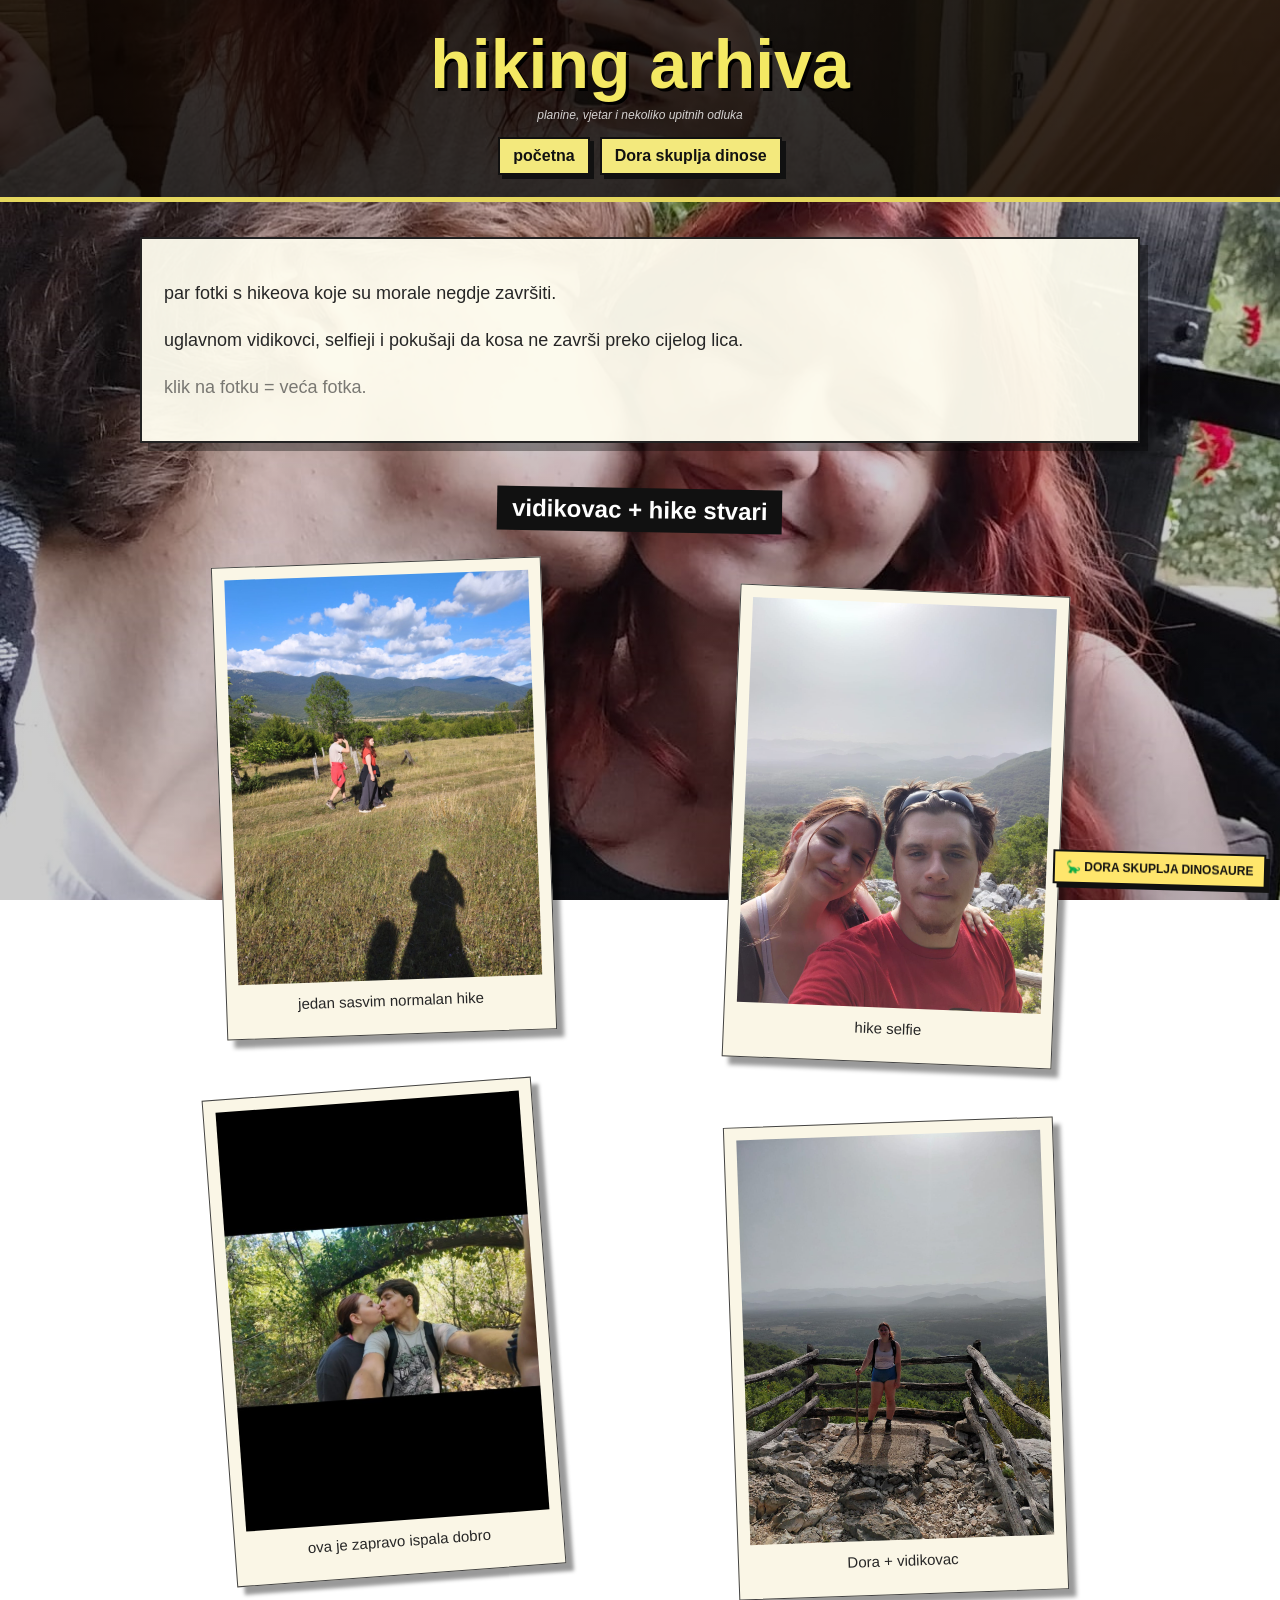
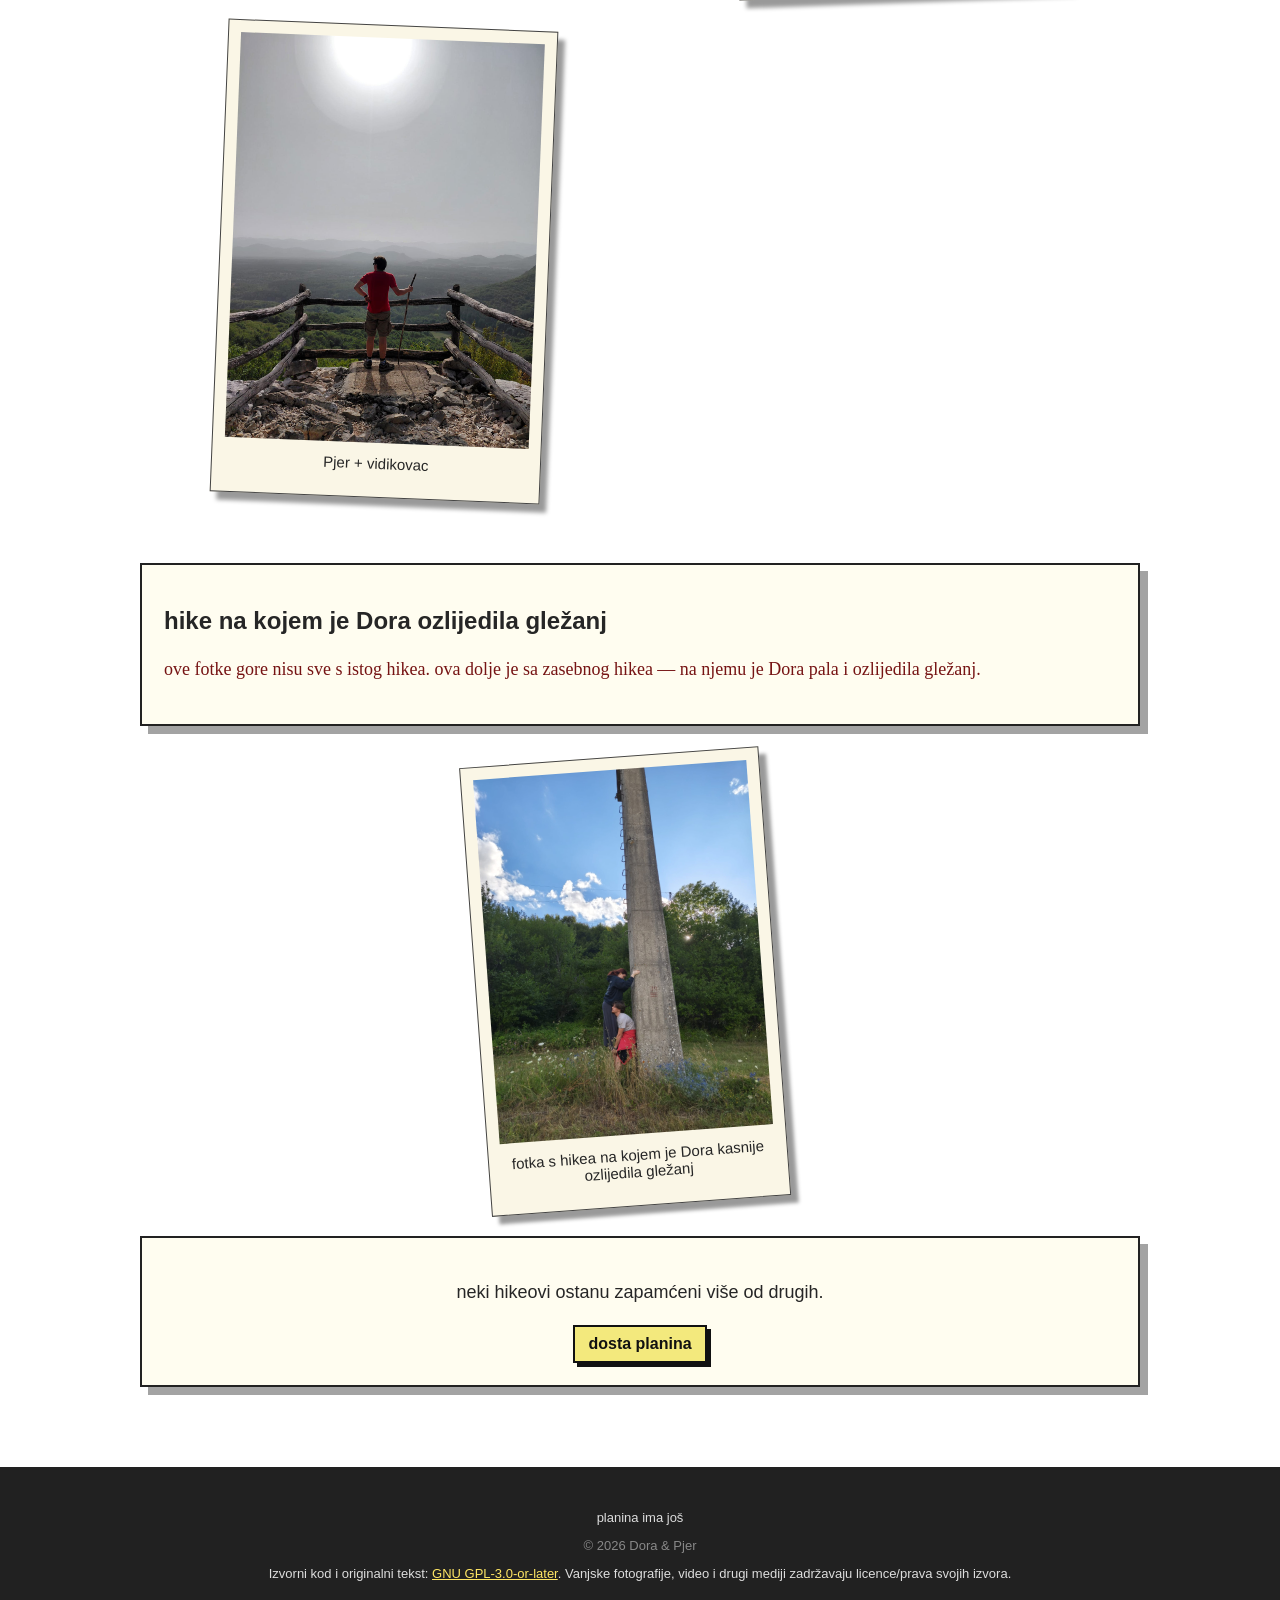
<file: hikes.html>
<!DOCTYPE html>
<html lang="hr">
<head>
    <meta charset="UTF-8">
    <meta name="viewport" content="width=device-width, initial-scale=1.0">
    <title>hiking arhiva</title>
    <link rel="icon" type="image/x-icon" href="images/favicon.ico">
    <link rel="stylesheet" href="mystyle.css">
    <link rel="stylesheet" href="extras.css">
</head>
<body class="secret-page">
    <header class="top secret-header">
        <h1>hiking arhiva</h1>
        <p class="tiny-warning">planine, vjetar i nekoliko upitnih odluka</p>
        <nav>
            <a href="index.html">početna</a>
            <a href="snake.html">Dora skuplja dinose</a>
        </nav>
    </header>

    <main>
        <section class="paper">
            <p>par fotki s hikeova koje su morale negdje završiti.</p>
            <p>uglavnom vidikovci, selfieji i pokušaji da kosa ne završi preko cijelog lica.</p>
            <p class="small-text">klik na fotku = veća fotka.</p>
        </section>

        <h2 class="section-title">vidikovac + hike stvari</h2>

        <section class="hike-wall hike-grid">
            <figure class="photo rotate-left">
                <img src="images/slike%20update%20stranica/hike%20normal.jpeg" alt="Normalna hiking slika">
                <figcaption>jedan sasvim normalan hike</figcaption>
            </figure>

            <figure class="photo rotate-right">
                <img src="images/slike%20update%20stranica/hike%20selfie.jpeg" alt="Hiking selfie">
                <figcaption>hike selfie</figcaption>
            </figure>

            <figure class="photo hard-rotate">
                <img src="images/slike%20update%20stranica/ljepa%20slika%20s%20hika.jpeg" alt="Lijepa slika s hika">
                <figcaption>ova je zapravo ispala dobro</figcaption>
            </figure>

            <figure class="photo rotate-left">
                <img src="images/slike%20update%20stranica/slika%20dora%20hajk%20vidikovac.jpeg" alt="Dora na vidikovcu">
                <figcaption>Dora + vidikovac</figcaption>
            </figure>

            <figure class="photo rotate-right">
                <img class="pjer-secret" id="pjer-hike-photo" src="images/slike%20update%20stranica/slika%20pjer%20hike%20vidikovac.jpeg" alt="Pjer na vidikovcu">
                <figcaption>Pjer + vidikovac</figcaption>
            </figure>
        </section>

        <section class="paper ankle-intro">
            <h2>hike na kojem je Dora ozlijedila gležanj</h2>
            <p class="hike-note">ove fotke gore nisu sve s istog hikea. ova dolje je sa zasebnog hikea — na njemu je Dora pala i ozlijedila gležanj.</p>
        </section>

        <section class="hike-wall single-hike">
            <figure class="photo hard-rotate" id="ankle-photo">
                <img class="no-lightbox" src="images/slike%20update%20stranica/dora%20nakon%20ove%20slike%20padne%20i%20istegne%20glezanj.jpeg" alt="Dora na hikeu">
                <figcaption id="ankle-caption">fotka s hikea na kojem je Dora kasnije ozlijedila gležanj</figcaption>
            </figure>
        </section>

        <section class="paper center">
            <p>neki hikeovi ostanu zapamćeni više od drugih.</p>
            <a class="ugly-button" href="index.html">dosta planina</a>
        </section>
    </main>

    <footer>
        <p>planina ima još</p>
        <p class="footer-secret">© <span data-current-year></span> Dora &amp; Pjer</p>
    </footer>

    <div id="leg-layer" class="leg-layer" aria-hidden="true"></div>

    <script src="/main.js"></script>
    <script src="/fun.js"></script>
    <script src="/hikes-tweaks.js"></script>
</body>
</html>
</file>
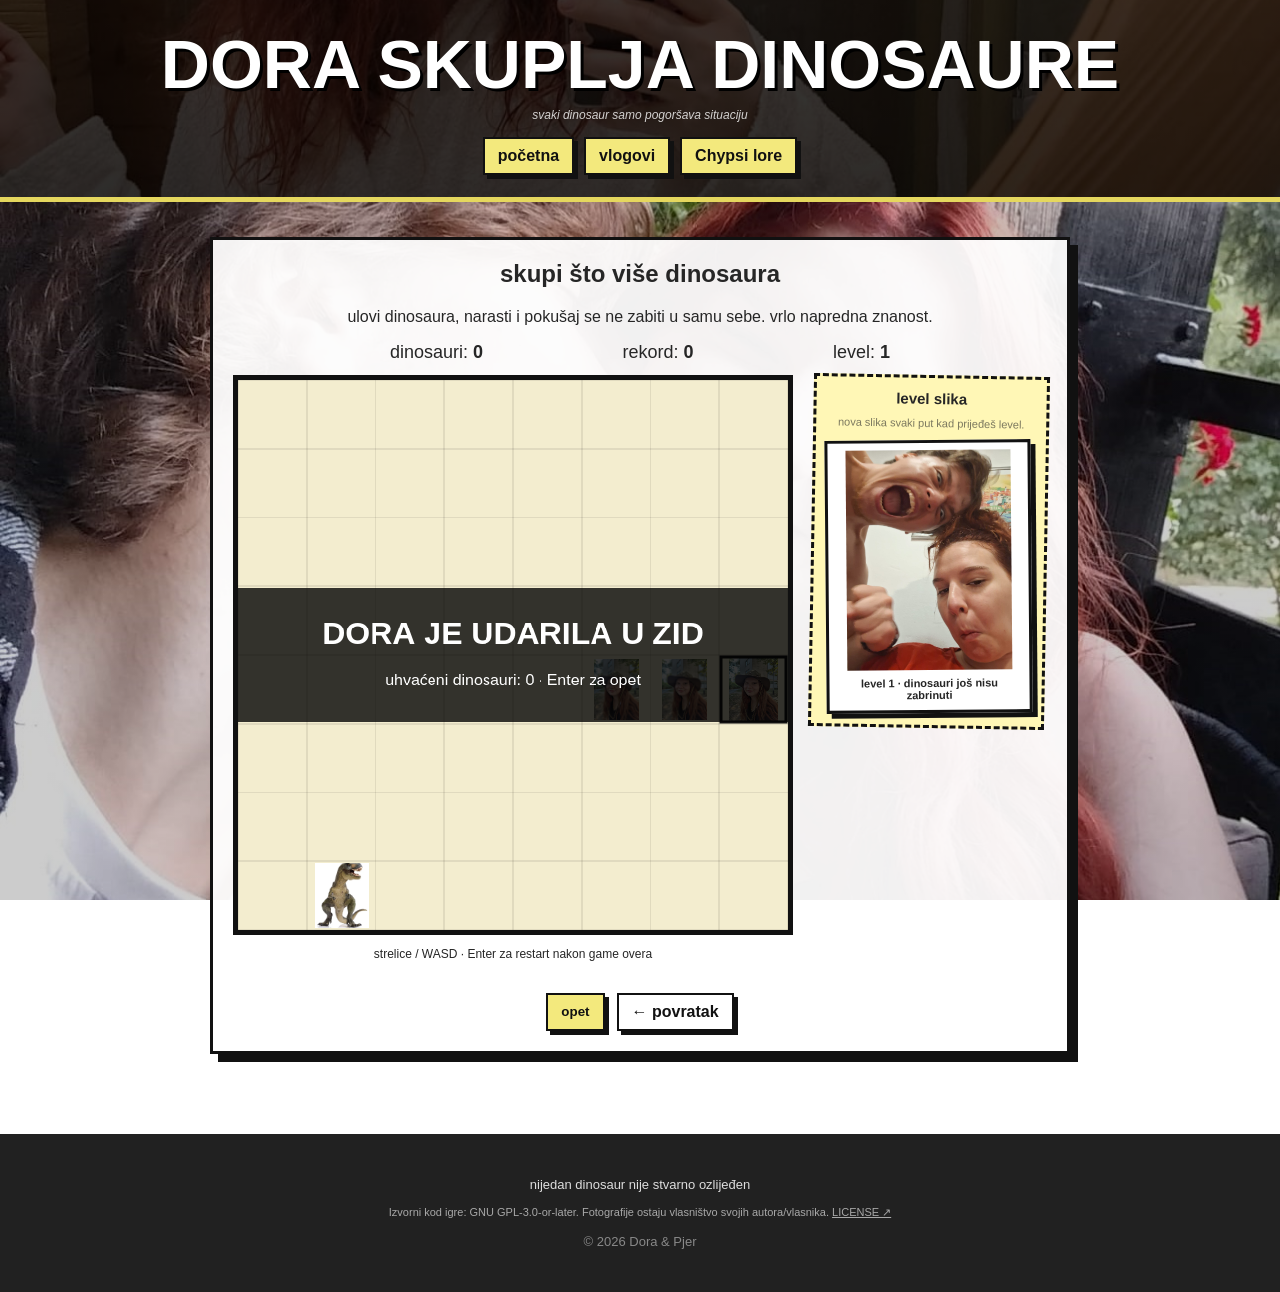
<file: snake.html>
<!DOCTYPE html>
<html lang="hr">
<head>
    <meta charset="UTF-8">
    <meta name="viewport" content="width=device-width, initial-scale=1.0">
    <title>Dora skuplja dinose</title>
    <link rel="icon" type="image/x-icon" href="images/favicon.ico">
    <link rel="stylesheet" href="mystyle.css">
    <link rel="stylesheet" href="extras.css">
    <link rel="stylesheet" href="deep.css">
    <link rel="stylesheet" href="snake-mobile.css">
</head>
<body class="game-page">
    <header class="top">
        <h1>DORA SKUPLJA DINOSAURE</h1>
        <p class="tiny-warning">svaki dinosaur samo pogoršava situaciju</p>
        <nav>
            <a href="index.html">početna</a>
            <a href="youtube.html">vlogovi</a>
            <a href="chipsy.html">Chypsi lore</a>
        </nav>
    </header>

    <main>
        <section class="game-wrapper">
            <h2>skupi što više dinosaura</h2>
            <p>ulovi dinosaura, narasti i pokušaj se ne zabiti u samu sebe. vrlo napredna znanost.</p>

            <div class="game-info">
                <span>dinosauri: <strong id="score">0</strong></span>
                <span>rekord: <strong id="best-score">0</strong></span>
                <span class="game-level">level: <strong id="game-level">1</strong></span>
            </div>

            <div class="game-layout">
                <div class="game-board-column">
                    <canvas id="snake" width="560" height="560" aria-label="Dora skuplja dinosaure igra"></canvas>
                    <p class="game-help">
                        <span class="desktop-game-help">strelice / WASD · Enter za restart nakon game overa</span>
                        <span class="mobile-game-help">swipe po ploči ili koristi tipke ispod</span>
                    </p>
                </div>

                <aside class="game-reward-rail" aria-live="polite">
                    <h3>level slika</h3>
                    <p class="small-text">nova slika svaki put kad prijeđeš level.</p>
                    <div id="side-reward" class="level-decor-card">
                        <img id="side-reward-image" src="" alt="level slika">
                        <p id="side-reward-text">level 1</p>
                    </div>
                </aside>
            </div>

            <div class="game-controls" aria-label="kontrole za mobitel">
                <button class="up" data-dir="up" type="button" aria-label="gore">↑</button>
                <button class="left" data-dir="left" type="button" aria-label="lijevo">←</button>
                <button class="down" data-dir="down" type="button" aria-label="dolje">↓</button>
                <button class="right" data-dir="right" type="button" aria-label="desno">→</button>
            </div>

            <div class="button-row" style="justify-content:center;">
                <button id="restart" class="retro-button" type="button">opet</button>
                <a class="ugly-button secondary-button" href="index.html">← povratak</a>
            </div>
        </section>
    </main>

    <footer>
        <p>nijedan dinosaur nije stvarno ozlijeđen</p>
        <p class="license-note">Izvorni kod igre: GNU GPL-3.0-or-later. Fotografije ostaju vlasništvo svojih autora/vlasnika. <a href="https://github.com/pidoww/dora-pjer/blob/main/LICENSE" target="_blank" rel="noopener noreferrer">LICENSE ↗</a></p>
        <p class="footer-secret">© <span data-current-year></span> Dora &amp; Pjer</p>
    </footer>

    <script src="/main.js"></script>
    <script src="/fun.js"></script>
    <script src="/snake.js"></script>
</body>
</html>
</file>
<file: mystyle.css>
* {
    box-sizing: border-box;
}

html {
    scroll-behavior: smooth;
}

body {
    margin: 0;
    min-height: 100vh;
    font-family: Arial, Helvetica, sans-serif;
    color: #262626;
    background-image:
        linear-gradient(rgba(0, 0, 0, 0.20), rgba(0, 0, 0, 0.20)),
        url("images/background.jpg");
    background-size: cover;
    background-position: center;
    background-attachment: fixed;
}

a {
    color: #7c143c;
}

.top {
    color: white;
    text-align: center;
    padding: 30px 15px 22px;
    background:
        linear-gradient(rgba(0, 0, 0, 0.78), rgba(0, 0, 0, 0.82)),
        url("images/header-pattern.jpg") center / cover;
    border-bottom: 5px solid #e5d75e;
}

.top h1 {
    margin: 0;
    font-size: clamp(34px, 7vw, 68px);
    line-height: 1;
    text-shadow: 3px 3px 0 #000;
    user-select: none;
}

.tiny-warning {
    margin: 10px 0 15px;
    font-size: 12px;
    font-style: italic;
    opacity: 0.8;
}

nav {
    display: flex;
    justify-content: center;
    flex-wrap: wrap;
    gap: 10px;
}

nav a,
.ugly-button,
.youtube-button,
.retro-button {
    display: inline-block;
    padding: 8px 13px;
    color: #111;
    background: #f3e97d;
    border: 2px solid #111;
    box-shadow: 4px 4px 0 #111;
    text-decoration: none;
    font-weight: bold;
    cursor: pointer;
    font-family: inherit;
}

nav a:hover,
.ugly-button:hover,
.youtube-button:hover,
.retro-button:hover {
    transform: translate(2px, 2px);
    box-shadow: 2px 2px 0 #111;
}

main {
    width: min(1000px, calc(100% - 24px));
    margin: 35px auto 80px;
}

.paper {
    margin: 30px auto;
    padding: 22px;
    background: rgba(255, 253, 240, 0.95);
    border: 2px solid #222;
    box-shadow: 8px 8px 0 rgba(0, 0, 0, 0.36);
}

.paper p {
    font-size: 18px;
    line-height: 1.6;
}

.intro {
    max-width: 850px;
    transform: rotate(-0.35deg);
}

.random-note {
    display: inline-block;
    margin-top: 8px;
    padding: 7px 12px;
    background: #fff081;
    border: 1px solid #ad9f32;
    font-family: "Comic Sans MS", cursive;
    transform: rotate(-2deg);
}

.section-title {
    display: table;
    margin: 45px auto 25px;
    padding: 8px 15px;
    color: white;
    background: #111;
    transform: rotate(1deg);
}

.photo-wall,
.hike-wall,
.friend-grid {
    display: flex;
    justify-content: center;
    align-items: flex-start;
    flex-wrap: wrap;
    gap: 20px;
}

.photo {
    width: min(300px, 88vw);
    margin: 0;
    padding: 12px 12px 25px;
    background: #faf6e6;
    border: 1px solid #444;
    box-shadow: 7px 8px 4px rgba(0, 0, 0, 0.4);
    transition: transform 0.12s ease;
}

.photo:hover {
    z-index: 3;
    transform: rotate(0deg) scale(1.035);
}

.photo img {
    display: block;
    width: 100%;
    max-height: 420px;
    object-fit: cover;
    background: #ddd;
}

.photo figcaption {
    padding-top: 12px;
    text-align: center;
    font-size: 15px;
}

.rotate-left { transform: rotate(-2deg); }
.rotate-right { transform: rotate(2.3deg); }
.hard-rotate { transform: rotate(-4.2deg); }

.small-text {
    display: block;
    margin-top: 5px;
    font-size: 11px;
    opacity: 0.6;
}

.clickable-secret {
    cursor: pointer;
}

.friend-photo {
    width: min(300px, 86vw);
}

.youtube-box {
    position: relative;
    margin: 50px auto;
    padding: 34px;
    color: white;
    background: #d93b3b;
    border: 4px solid #111;
    box-shadow: 10px 10px 0 #111;
    transform: rotate(0.6deg);
}

.youtube-box h2 {
    font-size: 32px;
    margin: 0 0 8px;
}

.youtube-box small {
    display: block;
    margin-top: 15px;
    opacity: 0.75;
}

.sticker {
    position: absolute;
    top: -18px;
    right: 20px;
    padding: 8px;
    color: #111;
    background: yellow;
    border: 2px solid #111;
    font-weight: bold;
    transform: rotate(7deg);
}

.button-row {
    display: flex;
    flex-wrap: wrap;
    gap: 12px;
    margin-top: 20px;
}

.secondary-button {
    background: #fff;
}

.suspicious {
    font-size: 12px !important;
    opacity: 0.48;
}

footer {
    padding: 30px;
    color: #ddd;
    background: rgba(0, 0, 0, 0.87);
    text-align: center;
    font-size: 13px;
}

footer a {
    color: #ffe664;
}

.footer-secret {
    opacity: 0.55;
}

/* popup */
.meme-popup {
    position: fixed;
    z-index: 99999;
    left: 50%;
    top: 50%;
    width: min(430px, calc(100% - 28px));
    padding: 12px;
    background: #fff;
    border: 5px solid #111;
    box-shadow: 15px 15px 0 rgba(0, 0, 0, 0.62);
    text-align: center;
    transform: translate(-50%, -50%) rotate(-2deg);
}

.meme-popup img {
    display: block;
    width: 100%;
    max-height: 58vh;
    object-fit: contain;
}

.meme-popup p {
    margin: 10px 4px 3px;
    font-weight: bold;
}

.meme-popup button {
    position: absolute;
    top: -16px;
    right: -16px;
    width: 36px;
    height: 36px;
    color: white;
    background: #e41f1f;
    border: 3px solid #111;
    font-weight: bold;
    cursor: pointer;
}

.hidden {
    display: none !important;
}

.meme-shake {
    animation: memeShake 0.42s linear;
}

@keyframes memeShake {
    0% { transform: translate(-50%, -50%) rotate(-6deg); }
    25% { transform: translate(-47%, -51%) rotate(5deg); }
    50% { transform: translate(-52%, -48%) rotate(-4deg); }
    75% { transform: translate(-49%, -53%) rotate(3deg); }
    100% { transform: translate(-50%, -50%) rotate(-2deg); }
}

/* fake chips cans */
.chip-layer {
    position: fixed;
    inset: 0;
    pointer-events: none;
    z-index: 9990;
    overflow: hidden;
}

.chip-can {
    position: fixed;
    width: 64px;
    height: 118px;
    border: 3px solid #111;
    border-radius: 18px 18px 13px 13px;
    background: linear-gradient(90deg, #b82125 0%, #f54b34 48%, #b82125 100%);
    color: #fff45a;
    box-shadow: inset 0 7px 0 #eee1a0, inset 0 -7px 0 #c9b664, 5px 7px 0 rgba(0, 0, 0, 0.22);
    font-family: Impact, Haettenschweiler, sans-serif;
    font-size: 15px;
    letter-spacing: 1px;
    text-align: center;
    line-height: 118px;
    animation: chipDrop 1.45s cubic-bezier(.18,.78,.34,1) forwards;
}

.chip-can::before {
    content: "CHIPS!";
}

@keyframes chipDrop {
    0% { transform: translateY(-150px) rotate(0deg) scale(.7); opacity: 0; }
    18% { opacity: 1; }
    80% { opacity: 1; }
    100% { transform: translateY(110vh) rotate(540deg) scale(1); opacity: 0; }
}

/* title trash mode */
.trash-mode {
    animation: badBackground 1.2s linear infinite;
}

.trash-mode .paper {
    border: 5px dashed red;
}

.trash-mode .photo:nth-child(odd) {
    transform: rotate(8deg);
}

.trash-mode .photo:nth-child(even) {
    transform: rotate(-9deg);
}

.trash-mode nav a:nth-child(2) {
    transform: rotate(9deg);
}

@keyframes badBackground {
    from { filter: hue-rotate(0deg); }
    to { filter: hue-rotate(360deg); }
}

/* youtube */
.youtube-intro {
    transform: rotate(-0.5deg);
}

.youtube-card {
    margin-top: 22px;
    padding: 18px;
    color: white;
    background: #111;
    border: 4px solid #eee;
    outline: 2px solid #111;
}

.youtube-card h3 {
    margin-top: 0;
}

.youtube-channel-big {
    font-size: clamp(28px, 6vw, 52px);
    margin: 0 0 10px;
}

.marquee-ish {
    overflow: hidden;
    padding: 7px 0;
    color: #111;
    background: #ffe650;
    border-top: 2px solid #111;
    border-bottom: 2px solid #111;
    white-space: nowrap;
}

.marquee-ish span {
    display: inline-block;
    min-width: 100%;
    animation: scrollText 10s linear infinite;
}

@keyframes scrollText {
    from { transform: translateX(100%); }
    to { transform: translateX(-100%); }
}

/* hiking */
.secret-header h1 {
    color: #f4e963;
}

.hike-wall {
    margin-top: 30px;
}

.hike-wall .photo:nth-child(2) {
    margin-top: 38px;
}

.hike-wall .photo:nth-child(4) {
    margin-top: -18px;
}

.hike-note {
    font-family: "Comic Sans MS", cursive;
    color: #761414;
}

/* snake */
.game-wrapper {
    max-width: 610px;
    margin: 0 auto;
    padding: 20px;
    background: rgba(255, 255, 255, 0.94);
    border: 3px solid #111;
    box-shadow: 8px 8px 0 #111;
    text-align: center;
}

.game-wrapper h2 {
    margin-top: 0;
}

.game-info {
    display: flex;
    justify-content: space-between;
    gap: 15px;
    max-width: 500px;
    margin: 0 auto 12px;
    font-size: 18px;
}

#snake {
    display: block;
    width: min(500px, 100%);
    height: auto;
    margin: 0 auto;
    background: #f4f0df;
    border: 5px solid #111;
    image-rendering: pixelated;
}

.game-help {
    margin: 12px 0;
    font-size: 12px;
}

.game-controls {
    display: grid;
    grid-template-columns: repeat(3, 58px);
    justify-content: center;
    gap: 5px;
    margin: 18px auto;
}

.game-controls button {
    height: 50px;
    border: 2px solid #111;
    background: #ffe66c;
    font-size: 20px;
    font-weight: bold;
}

.game-controls .up { grid-column: 2; }
.game-controls .left { grid-column: 1; grid-row: 2; }
.game-controls .down { grid-column: 2; grid-row: 2; }
.game-controls .right { grid-column: 3; grid-row: 2; }

/* Chipsy page */
.chipsy-page {
    background-image:
        repeating-linear-gradient(45deg, rgba(255,255,0,.09) 0 12px, rgba(255,0,0,.08) 12px 24px),
        url("images/background.jpg");
}

.chipsy-hero {
    text-align: center;
}

.chipsy-hero h2 {
    font-size: clamp(34px, 7vw, 72px);
    margin: 8px 0;
    color: #b30000;
    text-shadow: 3px 3px 0 #ffe82f;
}

.lab {
    position: relative;
    min-height: 470px;
    margin: 28px auto;
    padding: 20px;
    overflow: hidden;
    background: #d7eef4;
    border: 4px solid #111;
    box-shadow: 9px 9px 0 #111;
}

.cat-stage {
    position: relative;
    width: min(380px, 90%);
    margin: 35px auto 0;
}

.cat-stage img {
    display: block;
    width: 100%;
    max-height: 310px;
    object-fit: contain;
    filter: drop-shadow(7px 8px 0 rgba(0,0,0,.22));
}

.schrodinger-box {
    position: absolute;
    right: 7%;
    bottom: 28px;
    width: 155px;
    height: 100px;
    display: grid;
    place-items: center;
    background: #89633f;
    border: 4px solid #342414;
    color: white;
    font-weight: bold;
    transform: rotate(3deg);
}

.hammer {
    position: absolute;
    z-index: 4;
    right: 13%;
    top: 42px;
    font-size: 86px;
    transform-origin: 85% 85%;
    user-select: none;
}

.hammer.bonk {
    animation: bonk .45s ease-in-out;
}

@keyframes bonk {
    0% { transform: rotate(-35deg); }
    55% { transform: rotate(36deg) translateY(25px); }
    100% { transform: rotate(-35deg); }
}

.equation {
    display: inline-block;
    padding: 9px 13px;
    background: white;
    border: 2px solid #111;
    font-family: Georgia, serif;
    font-size: 20px;
    transform: rotate(-1deg);
}

.bonk-counter {
    font-family: monospace;
    font-size: 18px;
    font-weight: bold;
}

.chipsy-warning {
    margin-top: 15px;
    font-size: 12px;
    opacity: .65;
}

/* misc */
.center {
    text-align: center;
}

.bad-list li {
    margin: 10px 0;
}

code {
    background: #eee;
    padding: 2px 5px;
    border: 1px solid #bbb;
}

@media (max-width: 700px) {
    body {
        background-attachment: scroll;
    }

    .top {
        padding-top: 24px;
    }

    .paper {
        padding: 16px;
    }

    .paper p {
        font-size: 16px;
    }

    .youtube-box {
        padding: 28px 18px;
    }

    .sticker {
        right: 5px;
    }

    .lab {
        min-height: 420px;
        padding: 12px;
    }

    .hammer {
        right: 5%;
        top: 70px;
        font-size: 70px;
    }

    .schrodinger-box {
        right: 2%;
        width: 130px;
    }
}
</file>
<file: deep.css>
/* dodatni stil za duboke stranice; namjerno ostaje malo old-web / trashy */

.deep-section-title {
    display: table;
    margin: 54px auto 22px;
    padding: 9px 14px;
    background: #111;
    color: #fff;
    border: 3px solid #ffe96d;
    box-shadow: 6px 6px 0 #111;
    transform: rotate(-.7deg);
}

.deep-note {
    border-left: 7px solid #d64040;
}

.deep-source {
    margin-top: 10px;
    font-size: 12px;
    opacity: .76;
}

.deep-source a {
    font-weight: bold;
}

.license-note {
    font-size: 11px;
    opacity: .72;
    line-height: 1.45;
}

.license-note a {
    color: inherit;
}

/* scientist cards */
.scientist-grid {
    display: grid;
    grid-template-columns: repeat(auto-fit, minmax(230px, 1fr));
    gap: 22px;
    margin-top: 22px;
}

.scientist-card {
    display: grid;
    grid-template-columns: 105px 1fr;
    gap: 12px;
    align-items: start;
    padding: 12px;
    background: #fbf6dd;
    border: 3px solid #111;
    box-shadow: 6px 6px 0 #111;
}

.scientist-card:nth-child(odd) {
    transform: rotate(-.5deg);
}

.scientist-card:nth-child(even) {
    transform: rotate(.55deg);
}

.scientist-photo {
    width: 105px;
    min-height: 128px;
    display: grid;
    place-items: center;
    overflow: hidden;
    background: #111;
    color: #ffe96d;
    border: 2px solid #111;
    font: bold 22px monospace;
}

.scientist-photo img {
    width: 100%;
    height: 128px;
    object-fit: cover;
    display: block;
}

.scientist-info h3 {
    margin: 0 0 7px;
    font-size: 18px;
}

.scientist-info p {
    margin: 5px 0;
    font-size: 13px;
    line-height: 1.45;
}

.scientist-wiki-link {
    font-size: 11px;
    font-weight: bold;
}

/* physics layout */
.physics-deep-grid {
    display: grid;
    grid-template-columns: repeat(auto-fit, minmax(260px, 1fr));
    gap: 22px;
    margin-top: 20px;
}

.physics-deep-card {
    padding: 15px;
    background: #f9f4df;
    border: 3px solid #111;
    box-shadow: 7px 7px 0 #111;
}

.physics-deep-card:nth-child(2n) {
    transform: rotate(.55deg);
}

.physics-deep-card:nth-child(2n+1) {
    transform: rotate(-.35deg);
}

.physics-deep-card h3 {
    margin-top: 0;
}

.physics-equation,
.formula-link {
    display: table;
    max-width: 100%;
    margin: 13px auto;
    padding: 9px 13px;
    overflow-wrap: anywhere;
    background: #111;
    color: #75ff82;
    border: 2px solid #75ff82;
    box-shadow: 4px 4px 0 #75ff82;
    font: bold 17px monospace;
    text-decoration: none;
    transform: rotate(-.6deg);
}

.formula-link:hover {
    transform: translate(2px,2px) rotate(.4deg);
    box-shadow: 2px 2px 0 #75ff82;
}

.misconception {
    margin: 17px 0;
    padding: 13px 15px;
    background: #fff7b0;
    border: 2px dashed #111;
}

.misconception strong:first-child {
    color: #9e1d1d;
}

.physics-table-wrap {
    overflow-x: auto;
    margin: 18px 0;
    border: 3px solid #111;
    box-shadow: 6px 6px 0 #111;
}

.physics-table {
    width: 100%;
    min-width: 680px;
    border-collapse: collapse;
    background: #fffdf2;
    font-size: 13px;
}

.physics-table th,
.physics-table td {
    padding: 9px 10px;
    border: 1px solid #777;
    vertical-align: top;
    text-align: left;
}

.physics-table th {
    background: #111;
    color: #fff;
}

.physics-table tr:nth-child(even) td {
    background: #f1edd8;
}

.radiation-scale {
    display: grid;
    grid-template-columns: repeat(auto-fit, minmax(180px, 1fr));
    gap: 12px;
    margin: 16px 0;
}

.radiation-unit {
    padding: 10px;
    background: #f7f0d0;
    border: 2px solid #111;
}

.radiation-unit b {
    display: block;
    font-size: 19px;
    margin-bottom: 5px;
}

/* projects */
.project-links-strip {
    display: flex;
    gap: 10px;
    flex-wrap: wrap;
    justify-content: center;
    margin: 28px 0;
}

.project-deep {
    width: min(100%, 980px);
    margin: 28px auto;
    background: rgba(255,253,240,.96);
    border: 3px solid #111;
    box-shadow: 8px 8px 0 rgba(0,0,0,.45);
}

.project-deep:nth-of-type(even) {
    transform: rotate(.25deg);
}

.project-deep:nth-of-type(odd) {
    transform: rotate(-.2deg);
}

.project-deep > summary {
    cursor: pointer;
    list-style: none;
    padding: 15px 18px;
    background: #111;
    color: #fff;
    font-weight: bold;
    font-size: 19px;
}

.project-deep > summary::-webkit-details-marker {
    display: none;
}

.project-deep > summary::before {
    content: "+ ";
    color: #ffe96d;
}

.project-deep[open] > summary::before {
    content: "− ";
}

.project-deep-body {
    padding: 18px;
    line-height: 1.55;
}

.project-facts {
    display: grid;
    grid-template-columns: repeat(auto-fit, minmax(210px, 1fr));
    gap: 9px;
    margin: 14px 0 18px;
}

.project-facts > div {
    padding: 8px 10px;
    background: #f2edcf;
    border: 2px solid #111;
}

.project-diagram {
    overflow-x: auto;
    padding: 14px;
    background: #111;
    color: #73ff81;
    border: 3px solid #73ff81;
    font: 13px/1.35 monospace;
    white-space: pre;
}

.project-warning {
    margin-top: 16px;
    padding: 12px;
    background: #ffd4d4;
    border: 3px dashed #9b1111;
}

.project-media {
    margin: 14px auto 18px;
    width: min(620px, 100%);
    padding: 9px;
    background: #f8f4df;
    border: 3px solid #111;
    box-shadow: 6px 6px 0 #111;
}

.project-media img {
    width: 100%;
    max-height: 370px;
    object-fit: contain;
    display: block;
    background: #eee;
    cursor: zoom-in;
}

.project-media figcaption {
    margin-top: 8px;
    font-size: 11px;
    line-height: 1.4;
}

/* Chypsi bonk laboratorij */
.chypsi-bonk-stage {
    position: relative;
    min-height: 360px;
    display: grid;
    grid-template-columns: minmax(180px, 1fr) 100px minmax(180px, 1fr);
    align-items: center;
    gap: 18px;
    padding: 25px 22px;
    margin: 28px auto;
    width: min(900px, 95%);
    background: repeating-linear-gradient(45deg,#f7f0c9 0 20px,#efe4ae 20px 40px);
    border: 5px solid #111;
    box-shadow: 10px 10px 0 #111;
    overflow: hidden;
}

.chypsi-combatant,
.schrodinger-combatant {
    position: relative;
    z-index: 2;
    text-align: center;
}

.chypsi-combatant img,
.schrodinger-combatant img {
    display: block;
    width: min(260px, 100%);
    max-height: 285px;
    object-fit: contain;
    margin: auto;
    background: #fff;
    border: 4px solid #111;
    box-shadow: 6px 6px 0 rgba(0,0,0,.4);
}

.chypsi-combatant img {
    cursor: pointer;
}

.combat-label {
    display: inline-block;
    margin-top: 8px;
    padding: 4px 8px;
    background: #111;
    color: #fff;
    font-weight: bold;
}

.bonk-hammer {
    position: relative;
    z-index: 4;
    font-size: 78px;
    transform-origin: 50% 90%;
    transform: rotate(-42deg) translateX(-5px);
    filter: drop-shadow(5px 6px 0 rgba(0,0,0,.25));
    pointer-events: none;
}

.bonk-hammer.bonk {
    animation: betterBonk .24s cubic-bezier(.2,.8,.3,1);
}

.schrodinger-combatant.hit img {
    animation: schrodingerHit .25s linear;
}

@keyframes betterBonk {
    0% { transform: rotate(-42deg) translateX(-5px); }
    45% { transform: rotate(40deg) translate(18px, 20px) scale(1.08); }
    100% { transform: rotate(-42deg) translateX(-5px); }
}

@keyframes schrodingerHit {
    0% { transform: translateX(0) rotate(0); }
    25% { transform: translateX(14px) rotate(4deg); }
    55% { transform: translateX(-8px) rotate(-3deg); }
    100% { transform: translateX(0) rotate(0); }
}

.bonk-progress {
    width: min(520px, 95%);
    height: 20px;
    margin: 12px auto;
    background: #ddd;
    border: 3px solid #111;
    overflow: hidden;
}

.bonk-progress > div {
    height: 100%;
    width: 0;
    background: #e04c34;
    transition: width .16s linear;
}

/* moving marquee letters */
.marquee-ish.marquee-chaos span b {
    display: inline-block;
    position: relative;
    animation: letterChaos .55s ease-in-out infinite alternate;
    animation-delay: calc(var(--letter) * -31ms);
    color: hsl(calc(var(--letter) * 29deg), 85%, 55%);
    text-shadow: 1px 1px #111;
}

@keyframes letterChaos {
    from { transform: translateY(-3px) rotate(-4deg) scale(.95); }
    to { transform: translateY(6px) rotate(6deg) scale(1.08); }
}

/* persistent game level image */
.level-decor-card {
    margin-top: 10px;
    padding: 7px;
    background: #fff;
    border: 3px solid #111;
    box-shadow: 5px 5px 0 #111;
    transform: rotate(-1.5deg);
}

.level-decor-card img {
    width: 100%;
    max-height: 220px;
    display: block;
    object-fit: contain;
}

.level-decor-card p {
    margin: 7px 2px 2px;
    font-size: 11px;
    font-weight: bold;
}

.level-decor-card.level-change {
    animation: levelFlash .52s ease;
}

@keyframes levelFlash {
    0% { transform: rotate(-5deg) scale(.78); opacity: .3; }
    35% { transform: rotate(3deg) scale(1.08); opacity: 1; }
    100% { transform: rotate(-1.5deg) scale(1); opacity: 1; }
}

@media (max-width: 760px) {
    .scientist-card {
        grid-template-columns: 86px 1fr;
    }

    .scientist-photo {
        width: 86px;
        min-height: 105px;
    }

    .scientist-photo img {
        height: 105px;
    }

    .chypsi-bonk-stage {
        grid-template-columns: 1fr 60px 1fr;
        min-height: 270px;
        gap: 7px;
        padding: 15px 8px;
    }

    .bonk-hammer {
        font-size: 48px;
    }

    .chypsi-combatant img,
    .schrodinger-combatant img {
        max-height: 185px;
    }

    .physics-table {
        font-size: 12px;
    }
}
</file>
<file: snake-mobile.css>
/* Dora skuplja dinose — phone-specific layout */

.desktop-game-help {
    display: inline;
}

.mobile-game-help {
    display: none;
}

/* Na računalu su tipkovnica i WASD primarne kontrole. */
.game-page .game-controls {
    display: none;
}

@media (max-width: 760px), (pointer: coarse) {
    html,
    body.game-page {
        overscroll-behavior-y: contain;
    }

    body.game-page {
        min-width: 0;
    }

    .game-page .top {
        padding: 11px 8px 9px;
        border-bottom-width: 3px;
    }

    .game-page .top h1 {
        font-size: clamp(25px, 8vw, 38px);
        line-height: .95;
        text-shadow: 2px 2px 0 #000;
    }

    .game-page .tiny-warning {
        margin: 5px 0 8px;
        font-size: 10px;
    }

    .game-page nav {
        gap: 5px;
    }

    .game-page nav a {
        padding: 5px 7px;
        font-size: 11px;
        box-shadow: 2px 2px 0 #111;
    }

    .game-page main {
        width: 100%;
        margin: 8px auto 20px;
        padding: 0 6px;
    }

    .game-page .game-wrapper {
        width: 100%;
        max-width: none;
        margin: 0;
        padding: 8px;
        border-width: 2px;
        box-shadow: 4px 4px 0 #111;
    }

    .game-page .game-wrapper > h2 {
        margin: 0 0 3px;
        font-size: 18px;
    }

    .game-page .game-wrapper > h2 + p {
        margin: 0 0 7px;
        font-size: 12px;
        line-height: 1.25;
    }

    .game-page .game-info {
        display: grid;
        grid-template-columns: repeat(3, 1fr);
        gap: 4px;
        width: 100%;
        max-width: none;
        margin: 0 0 6px;
        font-size: 12px;
    }

    .game-page .game-info span {
        padding: 4px 2px;
        background: #fff7b6;
        border: 1px solid #111;
        white-space: nowrap;
    }

    .game-page .game-layout {
        display: flex;
        flex-direction: column;
        gap: 6px;
        align-items: center;
    }

    .game-page .game-board-column {
        width: 100%;
    }

    .game-page #snake {
        width: min(94vw, 52svh, 430px);
        max-width: 100%;
        height: auto;
        margin: 0 auto;
        border-width: 3px;
        touch-action: none;
        -webkit-user-select: none;
        user-select: none;
    }

    .desktop-game-help {
        display: none;
    }

    .mobile-game-help {
        display: inline;
    }

    .game-page .game-help {
        margin: 5px 0 2px;
        font-size: 11px;
        line-height: 1.2;
        font-weight: bold;
    }

    .game-page .game-reward-rail {
        display: flex;
        width: min(94vw, 430px);
        min-height: 0;
        margin: 0 auto;
        padding: 5px 7px;
        gap: 7px;
        align-items: center;
        background: #fff7b6;
        border: 2px dashed #111;
        transform: none;
        text-align: left;
    }

    .game-page .game-reward-rail > h3,
    .game-page .game-reward-rail > .small-text {
        display: none;
    }

    .game-page .level-decor-card {
        display: grid;
        grid-template-columns: 54px 1fr;
        gap: 7px;
        align-items: center;
        width: 100%;
        margin: 0;
        padding: 0;
        border: 0;
        box-shadow: none;
        background: transparent;
        transform: none;
    }

    .game-page .level-decor-card img {
        width: 54px;
        height: 42px;
        object-fit: cover;
        border: 1px solid #111;
    }

    .game-page .level-decor-card p {
        margin: 0;
        font-size: 10px;
        line-height: 1.15;
        font-weight: bold;
    }

    .game-page .game-controls {
        display: grid;
        grid-template-columns: repeat(3, 66px);
        grid-template-rows: repeat(2, 58px);
        justify-content: center;
        gap: 6px;
        margin: 7px auto 5px;
        touch-action: manipulation;
    }

    .game-page .game-controls button {
        width: 66px;
        height: 58px;
        padding: 0;
        border: 3px solid #111;
        border-radius: 8px;
        background: #ffe66c;
        box-shadow: 3px 3px 0 #111;
        font-size: 28px;
        line-height: 1;
        font-weight: 900;
        touch-action: manipulation;
        -webkit-tap-highlight-color: transparent;
        user-select: none;
    }

    .game-page .game-controls button:active {
        transform: translate(3px, 3px);
        box-shadow: none;
        background: #fff39a;
    }

    .game-page .game-controls .up {
        grid-column: 2;
        grid-row: 1;
    }

    .game-page .game-controls .left {
        grid-column: 1;
        grid-row: 2;
    }

    .game-page .game-controls .down {
        grid-column: 2;
        grid-row: 2;
    }

    .game-page .game-controls .right {
        grid-column: 3;
        grid-row: 2;
    }

    .game-page .button-row {
        margin-top: 4px !important;
        gap: 7px;
    }

    .game-page .button-row .retro-button,
    .game-page .button-row .ugly-button {
        padding: 6px 10px;
        font-size: 11px;
        box-shadow: 2px 2px 0 #111;
    }

    .game-page footer {
        padding: 14px 8px;
        font-size: 10px;
    }

    .game-page footer .license-note {
        font-size: 9px;
    }
}

/* Vrlo niski ekrani: ploča se dodatno smanji da kontrole ostanu vidljive. */
@media (max-width: 760px) and (max-height: 700px) {
    .game-page #snake {
        width: min(88vw, 42svh, 340px);
    }

    .game-page .game-controls {
        grid-template-columns: repeat(3, 58px);
        grid-template-rows: repeat(2, 48px);
        gap: 4px;
    }

    .game-page .game-controls button {
        width: 58px;
        height: 48px;
        font-size: 24px;
    }
}
</file>
<file: extras.css>
/* dodaci preko postojećeg stila — namjerno malo neispeglano */

.photo img,
.wiki-card img,
.cat-stage img,
.project-card img,
.physics-card img {
    cursor: zoom-in;
}

.no-lightbox,
#hiking-secret img,
#ankle-photo img {
    cursor: pointer !important;
}

/* malo uredniji raspored, bez gubitka trashy izgleda */
.homepage-photo-grid,
.homepage-friends-grid,
.hike-grid {
    display: grid;
    grid-template-columns: repeat(2, minmax(0, 1fr));
    align-items: start;
    justify-items: center;
    gap: 30px 24px;
}

.homepage-photo-grid .photo,
.homepage-friends-grid .photo,
.hike-grid .photo {
    width: min(330px, 100%);
}

.homepage-photo-grid .photo:nth-child(2),
.homepage-friends-grid .photo:nth-child(2),
.hike-grid .photo:nth-child(2n) {
    margin-top: 28px;
}

.homepage-photo-grid .photo:nth-child(3),
.hike-grid .photo:nth-child(3) {
    margin-top: -6px;
}

.homepage-friends-grid .photo:nth-child(3) {
    grid-column: 1 / -1;
    margin-top: -8px;
}

.photo-help {
    text-align: center;
    margin-top: 22px;
}

/* game shortcut */
.game-shortcut {
    position: fixed;
    right: 14px;
    bottom: 14px;
    z-index: 8800;
    padding: 8px 11px;
    color: #111;
    background: #ffe66c;
    border: 2px solid #111;
    box-shadow: 4px 4px 0 #111;
    text-decoration: none;
    font-weight: bold;
    font-size: 12px;
    transform: rotate(1.5deg);
}

.game-shortcut:hover {
    transform: translate(2px, 2px) rotate(-1deg);
    box-shadow: 2px 2px 0 #111;
}

/* lightbox — samo X zatvara */
.image-lightbox {
    position: fixed;
    inset: 0;
    z-index: 120000;
    display: grid;
    place-items: center;
    padding: 24px;
    background: rgba(0, 0, 0, .86);
}

.image-lightbox.hidden {
    display: none;
}

.image-lightbox-card {
    position: relative;
    width: min(900px, 96vw);
    max-height: 92vh;
    padding: 10px 10px 14px;
    overflow: auto;
    background: #fffdf0;
    border: 4px solid #111;
    box-shadow: 12px 12px 0 rgba(255, 230, 80, .7);
    transform: rotate(-.45deg);
    text-align: center;
}

.image-lightbox img {
    display: block;
    width: 100%;
    max-height: 76vh;
    object-fit: contain;
    cursor: default;
}

.image-lightbox img[data-action="chypsi"],
.image-lightbox img[data-action="projects"] {
    cursor: pointer;
}

.image-lightbox-caption {
    margin: 10px 6px 0;
    font-weight: bold;
}

.image-lightbox-hint {
    margin: 5px 6px 0;
    font-size: 11px;
    opacity: .65;
}

.image-lightbox-close {
    position: sticky;
    z-index: 5;
    float: right;
    top: 0;
    width: 42px;
    height: 42px;
    margin: -4px -4px -38px 0;
    border: 3px solid #111;
    background: #e62f2f;
    color: white;
    font-weight: bold;
    font-size: 18px;
    cursor: pointer;
}

.chypsi-angry {
    animation: chypsiAngry .18s linear infinite alternate;
    filter: contrast(1.15) saturate(1.25);
}

@keyframes chypsiAngry {
    from { transform: translate(-3px, 1px) rotate(-1deg); }
    to { transform: translate(3px, -1px) rotate(1deg); }
}

/* title popup cipher link */
.meme-code-link {
    display: inline-block;
    margin: 2px 0 7px;
    padding: 5px 9px;
    border: 2px solid #111;
    background: #fff176;
    color: #111;
    font: bold 12px monospace;
    text-decoration: none;
    box-shadow: 3px 3px 0 #111;
}

/* shiny događaj je namjerno kratak */
.shiny-event::before {
    content: "SHINY PAGE ✦ 1/64";
    position: fixed;
    z-index: 119000;
    inset: 7px;
    pointer-events: none;
    border: 7px ridge gold;
    color: #111;
    font: bold 12px Arial, sans-serif;
    padding: 8px;
    text-shadow: 1px 1px #fff;
    animation: shinyPulse .55s steps(2, end) infinite;
}

@keyframes shinyPulse {
    0% { box-shadow: inset 0 0 0 5px #ff4, 0 0 25px gold; }
    50% { box-shadow: inset 0 0 0 11px #fff, 0 0 55px #fff24a; }
    100% { box-shadow: inset 0 0 0 5px #ff4, 0 0 25px gold; }
}

/* Chypsi čips */
.chip-layer,
.leg-layer {
    position: fixed;
    inset: 0;
    pointer-events: none;
    z-index: 9990;
    overflow: hidden;
}

.falling-leg {
    position: absolute;
    top: -90px;
    font-size: clamp(34px, 6vw, 72px);
    filter: drop-shadow(4px 5px 0 rgba(0,0,0,.25));
    animation: legRain 1.6s cubic-bezier(.16,.76,.36,1) forwards;
}

@keyframes legRain {
    from { transform: translateY(-100px) rotate(0deg); opacity: 0; }
    12% { opacity: 1; }
    to { transform: translateY(115vh) rotate(530deg); opacity: .3; }
}

/* ankle easter egg — prvo noge, onda cijela fotka nestane dolje */
#ankle-photo {
    cursor: pointer;
    transform-origin: 50% 95%;
}

#ankle-photo.ankle-wobble {
    animation: ankleWobble .35s linear infinite alternate;
}

@keyframes ankleWobble {
    from { transform: rotate(-8deg) translateX(-3px); }
    to { transform: rotate(7deg) translateX(4px); }
}

#ankle-photo.ankle-fall-off {
    position: relative;
    z-index: 50;
    animation: ankleFallOff 2.2s cubic-bezier(.44,.04,.79,.36) forwards;
}

@keyframes ankleFallOff {
    0% { transform: rotate(-4deg) translate(0, 0); opacity: 1; }
    18% { transform: rotate(10deg) translate(8px, 5px); opacity: 1; }
    45% { transform: rotate(58deg) translate(55px, 110px); opacity: 1; }
    100% { transform: rotate(130deg) translate(230px, 125vh); opacity: .15; }
}

.single-hike {
    min-height: 420px;
    overflow: visible;
}

.ankle-intro {
    margin-top: 65px;
}

/* Konami */
.konami-mode {
    animation: konamiHue 1.1s linear infinite;
}

.konami-banner {
    position: fixed;
    left: 50%;
    top: 18px;
    z-index: 130000;
    transform: translateX(-50%) rotate(-2deg);
    padding: 10px 16px;
    background: #111;
    color: #5dff72;
    border: 3px solid #5dff72;
    font: bold 16px monospace;
    box-shadow: 6px 6px 0 #5dff72;
}

@keyframes konamiHue {
    to { filter: hue-rotate(360deg); }
}

/* DVD easter egg */
.dvd-bouncer {
    position: fixed;
    left: 0;
    top: 0;
    z-index: 125000;
    width: 92px;
    height: 48px;
    display: grid;
    place-items: center;
    pointer-events: none;
    background: #111;
    color: #fff24a;
    border: 3px solid #fff24a;
    border-radius: 50%;
    font: 900 22px Arial, sans-serif;
    box-shadow: 0 0 15px #fff24a;
    will-change: transform;
}

/* wikipedia / Schrödinger */
.wiki-grid {
    display: grid;
    grid-template-columns: repeat(auto-fit, minmax(240px, 1fr));
    gap: 22px;
    align-items: start;
}

.wiki-card {
    margin: 0;
    padding: 11px;
    background: #f4f1df;
    border: 2px solid #111;
    box-shadow: 6px 6px 0 #111;
}

.wiki-card:nth-child(2) {
    transform: rotate(1deg);
}

.wiki-card img {
    display: block;
    width: 100%;
    max-height: 360px;
    object-fit: contain;
    background: white;
}

.wiki-card figcaption {
    padding: 9px 4px 2px;
    font-size: 13px;
}

.wiki-source {
    font-size: 11px;
    opacity: .68;
}

.schrodinger-secret {
    cursor: pointer !important;
}

.schrodinger-hint {
    display: table;
    margin: 12px auto 0;
    padding: 5px 8px;
    background: #fff088;
    border: 1px dashed #111;
    font: 12px monospace;
    transform: rotate(-1deg);
}

.schrodinger-target {
    position: absolute;
    right: 7%;
    bottom: 25px;
    width: 170px;
    padding: 7px;
    background: #f8f1d9;
    border: 4px solid #111;
    transform: rotate(3deg);
    box-shadow: 5px 6px 0 rgba(0,0,0,.25);
}

.schrodinger-target img {
    display: block;
    width: 100%;
    max-height: 180px;
    object-fit: cover;
}

.schrodinger-label {
    padding-top: 5px;
    text-align: center;
    font-weight: bold;
    font-size: 12px;
}

/* youtube */
.video-grid-real {
    display: grid;
    grid-template-columns: repeat(auto-fit, minmax(270px, 1fr));
    gap: 24px;
    margin-top: 22px;
}

.channel-video-card {
    padding: 12px;
    color: #111;
    background: #faf6e6;
    border: 3px solid #111;
    box-shadow: 7px 7px 0 #111;
}

.channel-video-card:nth-child(2) {
    transform: rotate(-1deg);
}

.channel-video-card h3 {
    margin: 12px 0 6px;
}

.video-player-shell {
    position: relative;
    aspect-ratio: 16 / 9;
    overflow: hidden;
    background: #111;
    border: 2px solid #111;
}

.video-player-shell img,
.video-player-shell iframe {
    display: block;
    width: 100%;
    height: 100%;
    object-fit: cover;
    border: 0;
}

.play-overlay {
    position: absolute;
    left: 50%;
    top: 50%;
    transform: translate(-50%, -50%) rotate(-2deg);
    min-width: 76px;
    min-height: 52px;
    border: 3px solid #111;
    background: #e93434;
    color: white;
    box-shadow: 4px 4px 0 #111;
    font: bold 19px Arial, sans-serif;
    cursor: pointer;
}

.video-description {
    min-height: 48px;
    font-size: 14px;
    line-height: 1.45;
}

/* game */
.game-wrapper {
    max-width: 860px;
}

.game-layout {
    display: grid;
    grid-template-columns: minmax(0, 560px) minmax(150px, 1fr);
    gap: 18px;
    align-items: start;
    justify-content: center;
}

.game-board-column {
    min-width: 0;
}

#snake {
    width: min(560px, 100%);
    touch-action: none;
}

.game-info {
    flex-wrap: wrap;
}

.game-reward-rail {
    min-height: 220px;
    padding: 12px;
    background: #fff7b6;
    border: 3px dashed #111;
    transform: rotate(1deg);
}

.game-reward-rail h3 {
    margin: 0 0 10px;
    font-size: 15px;
}

.side-reward {
    display: none;
    margin-top: 12px;
    padding: 7px;
    background: white;
    border: 3px solid #111;
    box-shadow: 5px 5px 0 #111;
    transform: rotate(-2deg);
}

.side-reward.show {
    display: block;
    animation: rewardPop .5s ease both;
}

.side-reward img {
    display: block;
    width: 100%;
    max-height: 190px;
    object-fit: contain;
}

.side-reward p {
    margin: 6px 2px 0;
    font-size: 11px;
    font-weight: bold;
}

@keyframes rewardPop {
    0% { transform: rotate(-5deg) scale(.82); opacity: 0; }
    20% { transform: rotate(3deg) scale(1.05); opacity: 1; }
    80% { opacity: 1; }
    100% { transform: rotate(-2deg) scale(1); opacity: 0; }
}

#snake.dino-caught {
    filter: brightness(1.12) contrast(1.05);
}

/* projects + physics */
.project-grid,
.physics-grid,
.timeline-grid {
    display: grid;
    grid-template-columns: repeat(auto-fit, minmax(250px, 1fr));
    gap: 24px;
    margin-top: 24px;
}

.project-card,
.physics-card,
.timeline-card {
    background: #fbf6df;
    border: 3px solid #111;
    box-shadow: 7px 7px 0 #111;
    padding: 14px;
}

.project-card:nth-child(even),
.physics-card:nth-child(even),
.timeline-card:nth-child(even) {
    transform: rotate(1deg);
}

.project-card:nth-child(odd),
.physics-card:nth-child(odd),
.timeline-card:nth-child(odd) {
    transform: rotate(-.6deg);
}

.project-card img,
.physics-card img,
.timeline-card img {
    display: block;
    width: 100%;
    max-height: 300px;
    object-fit: contain;
    background: #eee;
}

.project-card h3,
.physics-card h3,
.timeline-card h3 {
    margin: 12px 0 7px;
}

.source-row {
    margin-top: 12px;
    font-size: 12px;
}

.physics-formula {
    display: table;
    margin: 12px auto;
    padding: 8px 12px;
    background: #111;
    color: #69ff7c;
    font: bold 18px monospace;
    transform: rotate(-1deg);
}

.physics-callout {
    border-left: 7px solid #d53b3b;
}

/* mobile */
@media (max-width: 760px) {
    .homepage-photo-grid,
    .homepage-friends-grid,
    .hike-grid {
        grid-template-columns: 1fr;
    }

    .homepage-photo-grid .photo,
    .homepage-friends-grid .photo,
    .hike-grid .photo,
    .homepage-photo-grid .photo:nth-child(n),
    .homepage-friends-grid .photo:nth-child(n),
    .hike-grid .photo:nth-child(n) {
        margin-top: 0;
        grid-column: auto;
    }

    .game-layout {
        grid-template-columns: 1fr;
    }

    .game-reward-rail {
        min-height: 105px;
    }

    .side-reward {
        max-width: 210px;
        margin: 8px auto 0;
    }

    .side-reward img {
        max-height: 115px;
    }

    .schrodinger-target {
        position: relative;
        right: auto;
        bottom: auto;
        width: min(210px, 80%);
        margin: 20px auto 0;
    }

    .image-lightbox {
        padding: 10px;
    }

    .game-shortcut {
        right: 9px;
        bottom: 9px;
    }
}
</file>
